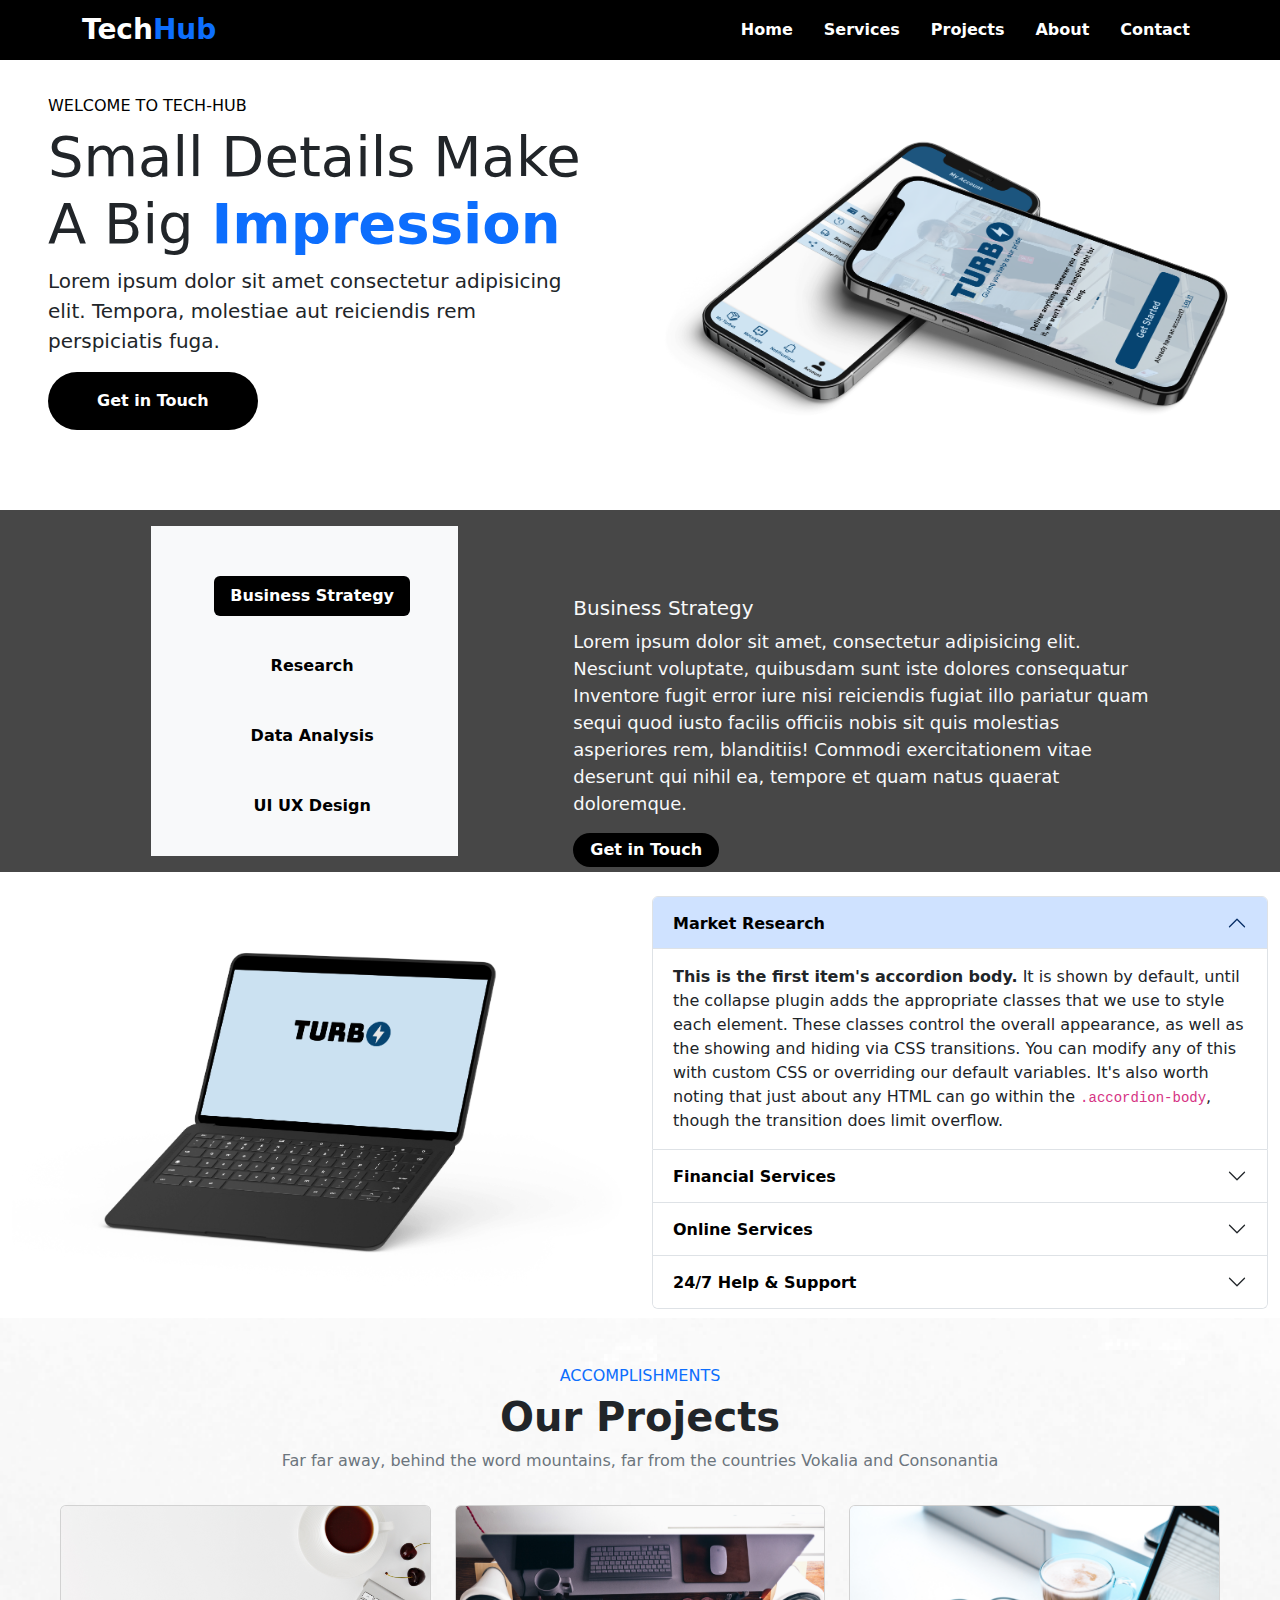
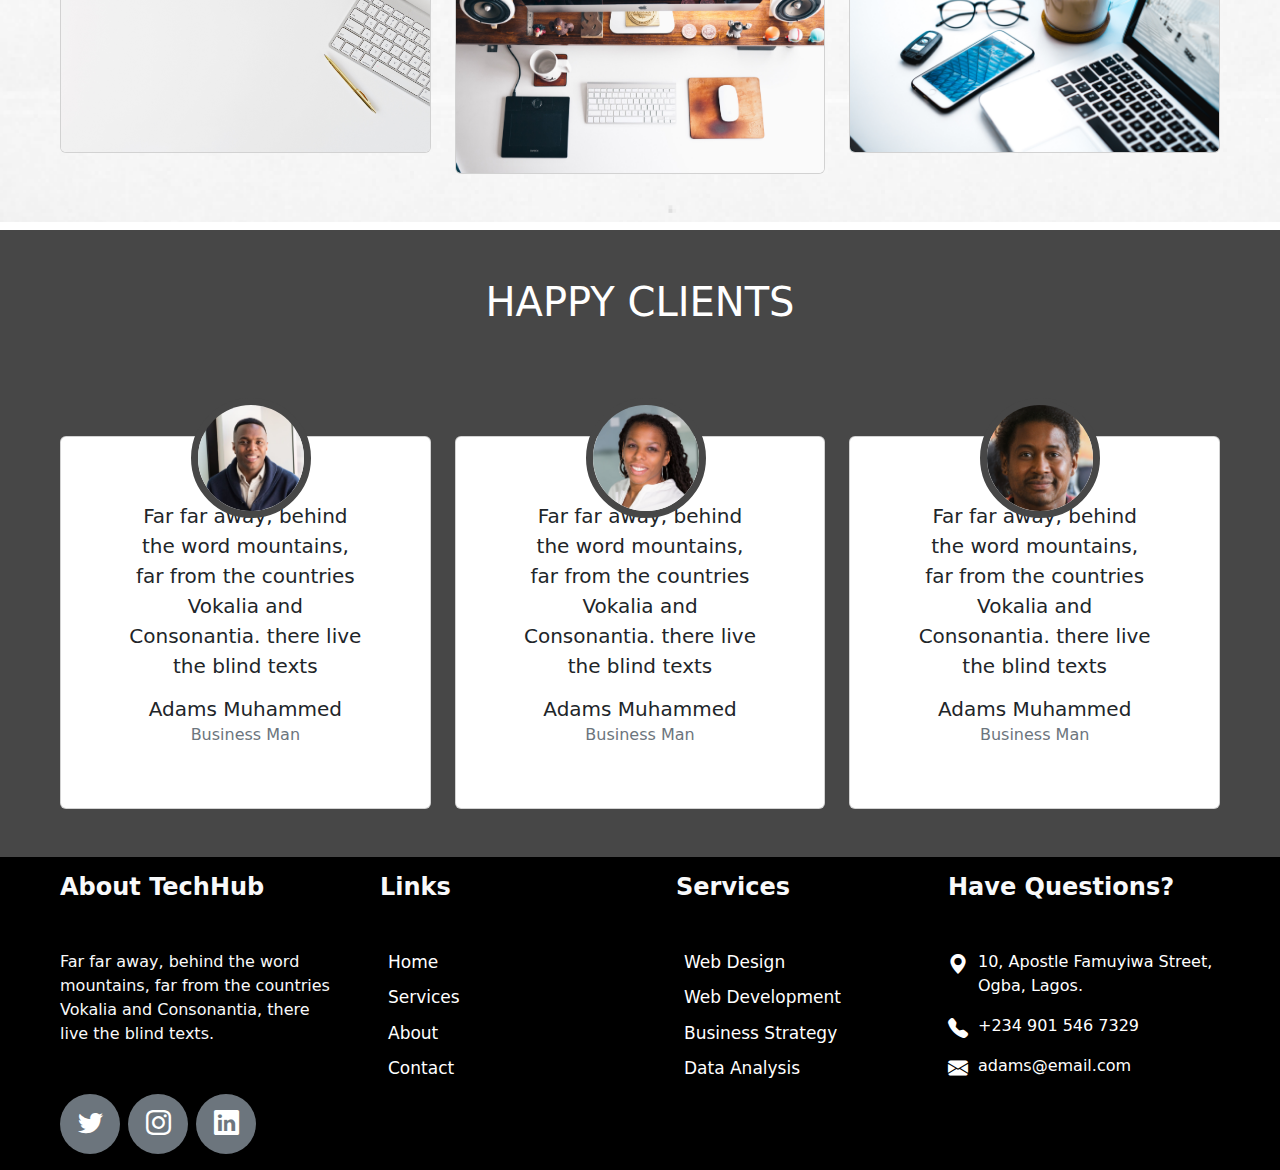
<file: index.html>
<!DOCTYPE html>
<html lang="en">
<head>
    <meta charset="UTF-8">
    <meta http-equiv="X-UA-Compatible" content="IE=edge">
    <meta name="viewport" content="width=device-width, initial-scale=1.0">
    <link href="https://cdn.jsdelivr.net/npm/bootstrap@5.1.1/dist/css/bootstrap.min.css" rel="stylesheet">
    <link rel="stylesheet" href="https://cdn.jsdelivr.net/npm/bootstrap-icons@1.5.0/font/bootstrap-icons.css">
    <link rel="stylesheet" href="css/style.css">
    <link rel="stylesheet" href="css/responsiveness.css">
    <title>Bootstrap Website</title>
</head>
<body>
    <nav class="navbar fixed-top navbar-expand-sm bg-black navbar-dark">
        <div class="container">
            <div class="navbar-brand">
                <span class="navbar-text h3 fw-bold text-white">
                    Tech<small class="h3 text-primary fw-bold">Hub</small>
                </span>
            </div>
            <button class="navbar-toggler"  type="button" data-bs-toggle="collapse" data-bs-target="#collapsibleNavbar">
                <span class="navbar-toggler-icon"></span>
            </button>
            <div class="collapse navbar-collapse justify-content-end align-center " id="collapsibleNavbar">
                <ul class="navbar-nav">
                    <li class="nav-item ">
                      <a class="nav-link " href="#home">Home</a>
                    </li>
                    <li class="nav-item">
                      <a class="nav-link" href="#services">Services</a>
                    </li>
                    <li class="nav-item">
                        <a class="nav-link" href="#projects">Projects</a>
                      </li>
                    <li class="nav-item">
                      <a class="nav-link text-black" href="#about">About</a>
                    </li>
                    <li class="nav-item">
                        <a class="nav-link" href="#contact">Contact</a>
                    </li>
                </ul>
            </div>
        </div>
    </nav>
    <div class="container-fluid pt-5">
        <div class="row justify-content-center" id="home">
            <div class="col-lg-6 col-md-12 justify-content-center px-5  py-5">
                <h3 class="h6 text-black">WELCOME TO TECH-HUB</h3>
                <h4 class="display-4">Small Details Make A Big <span class="fw-bold text-primary">Impression</span></h4>
                <p class="lead">Lorem ipsum dolor sit amet consectetur adipisicing elit. Tempora, molestiae aut reiciendis rem perspiciatis fuga.</p>
                <button class="btn rounded-pill bg-black text-white fw-bold py-3 px-5">Get in Touch</button>
            </div>
            <div class="col-lg-6 col-md-12 first">
                <img src="images/iPhone 12 Pro Max.png" alt="" class="img-fluid">
            </div>
        </div>
        <div class="row ps-5 ">
            <div class="col-lg-5">
                <div class="d-flex align-items-start justify-content-center" id="services">
                    <div class="nav flex-column nav-pills  px-5 mt-3 mb-3  bg-light  " id="v-pills-tab" role="tablist" aria-orientation="vertical">
                      <button class="nav-link active" id="v-pills-home-tab" data-bs-toggle="pill" data-bs-target="#v-pills-home" type="button" role="tab" aria-controls="v-pills-home" aria-selected="true">Business Strategy</button>
                      <button class="nav-link" id="v-pills-profile-tab" data-bs-toggle="pill" data-bs-target="#v-pills-profile" type="button" role="tab" aria-controls="v-pills-profile" aria-selected="false">Research</button>
                      <button class="nav-link" id="v-pills-messages-tab" data-bs-toggle="pill" data-bs-target="#v-pills-messages" type="button" role="tab" aria-controls="v-pills-messages" aria-selected="false">Data Analysis</button>
                      <button class="nav-link" id="v-pills-settings-tab" data-bs-toggle="pill" data-bs-target="#v-pills-settings" type="button" role="tab" aria-controls="v-pills-settings" aria-selected="false">UI UX Design</button>
                    </div>
                </div>
            </div>                  
            <div class="col-lg-7 col-md-12">
                <div class="tab-content pe-5 pt-3 justify-content-center" id="v-pills-tabContent">
                    <div class="tab-pane fade show active" id="v-pills-home" role="tabpanel" aria-labelledby="v-pills-home-tab">
                      <p class="h5 text-light">Business Strategy</p>
                      <p class="lead lead1 text-light">Lorem ipsum dolor sit amet, consectetur adipisicing elit. Nesciunt voluptate, quibusdam sunt iste dolores consequatur

                        Inventore fugit error iure nisi reiciendis fugiat illo pariatur quam sequi quod iusto facilis officiis nobis sit quis molestias asperiores rem, blanditiis! Commodi exercitationem vitae deserunt qui nihil ea, tempore et quam natus quaerat doloremque.</p>
                        <button class="btn rounded-pill bg-black text-white fw-bold py-1 px-3">Get in Touch</button>
                    </div>
                    <div class="tab-pane fade" id="v-pills-profile" role="tabpanel" aria-labelledby="v-pills-profile-tab">
                      <p class="h5 text-light">Research</p>
                      <p class="lead lead1 text-light">Lorem ipsum dolor sit amet, consectetur adipisicing elit. Nesciunt voluptate, quibusdam sunt iste dolores consequatur

                        Inventore fugit error iure nisi reiciendis fugiat illo pariatur quam sequi quod iusto facilis officiis nobis sit quis molestias asperiores rem, blanditiis! Commodi exercitationem vitae deserunt qui nihil ea, tempore et quam natus quaerat doloremque.</p>
                        <button class="btn rounded-pill bg-black text-white fw-bold py-1 px-3">Get in Touch</button>
                    </div>
                    <div class="tab-pane fade" id="v-pills-messages" role="tabpanel" aria-labelledby="v-pills-messages-tab">
                        <p class="h5 text-light">Data Analysis</p>
                      <p class="lead lead1 text-light">Lorem ipsum dolor sit amet, consectetur adipisicing elit. Nesciunt voluptate, quibusdam sunt iste dolores consequatur

                        Inventore fugit error iure nisi reiciendis fugiat illo pariatur quam sequi quod iusto facilis officiis nobis sit quis molestias asperiores rem, blanditiis! Commodi exercitationem vitae deserunt qui nihil ea, tempore et quam natus quaerat doloremque.</p>
                        <button class="btn rounded-pill bg-black text-white fw-bold py-1 px-3">Get in Touch</button>
                    </div>
                    <div class="tab-pane fade" id="v-pills-settings" role="tabpanel" aria-labelledby="v-pills-settings-tab">
                        <p class="h5 text-light">UI/UX Design</p>
                      <p class="lead lead1 text-light">Lorem ipsum dolor sit amet, consectetur adipisicing elit. Nesciunt voluptate, quibusdam sunt iste dolores consequatur

                        Inventore fugit error iure nisi reiciendis fugiat illo pariatur quam sequi quod iusto facilis officiis nobis sit quis molestias asperiores rem, blanditiis! Commodi exercitationem vitae deserunt qui nihil ea, tempore et quam natus quaerat doloremque.</p>
                        <button class="btn rounded-pill bg-black text-white fw-bold py-1 px-3">Get in Touch</button>
                    </div>
                </div>
            </div>
        </div>
        <div class="row back">
            <div class="col-lg-6">
                <img src="images/5vb-fnHI_gg.png" alt="" class="img-fluid">
            </div>
            <div class="col-lg-6  accord">
                <div class="accordion" id="accordionExample">
                    <div class="accordion-item">
                      <h2 class="accordion-header" id="headingOne">
                        <button class="accordion-button" type="button" data-bs-toggle="collapse" data-bs-target="#collapseOne" aria-expanded="true" aria-controls="collapseOne">
                          Market Research
                        </button>
                      </h2>
                      <div id="collapseOne" class="accordion-collapse collapse show" aria-labelledby="headingOne" data-bs-parent="#accordionExample">
                        <div class="accordion-body">
                          <strong>This is the first item's accordion body.</strong> It is shown by default, until the collapse plugin adds the appropriate classes that we use to style each element. These classes control the overall appearance, as well as the showing and hiding via CSS transitions. You can modify any of this with custom CSS or overriding our default variables. It's also worth noting that just about any HTML can go within the <code>.accordion-body</code>, though the transition does limit overflow.
                        </div>
                      </div>
                    </div>
                    <div class="accordion-item">
                      <h2 class="accordion-header" id="headingTwo">
                        <button class="accordion-button collapsed" type="button" data-bs-toggle="collapse" data-bs-target="#collapseTwo" aria-expanded="false" aria-controls="collapseTwo">
                          Financial Services
                        </button>
                      </h2>
                      <div id="collapseTwo" class="accordion-collapse collapse" aria-labelledby="headingTwo" data-bs-parent="#accordionExample">
                        <div class="accordion-body">
                          <strong>This is the second item's accordion body.</strong> It is hidden by default, until the collapse plugin adds the appropriate classes that we use to style each element. These classes control the overall appearance, as well as the showing and hiding via CSS transitions. You can modify any of this with custom CSS or overriding our default variables. It's also worth noting that just about any HTML can go within the <code>.accordion-body</code>, though the transition does limit overflow.
                        </div>
                      </div>
                    </div>
                    <div class="accordion-item">
                      <h2 class="accordion-header" id="headingThree">
                        <button class="accordion-button collapsed" type="button" data-bs-toggle="collapse" data-bs-target="#collapseThree" aria-expanded="false" aria-controls="collapseThree">
                          Online Services
                        </button>
                      </h2>
                      <div id="collapseThree" class="accordion-collapse collapse" aria-labelledby="headingThree" data-bs-parent="#accordionExample">
                        <div class="accordion-body">
                          <strong>This is the third item's accordion body.</strong> It is hidden by default, until the collapse plugin adds the appropriate classes that we use to style each element. These classes control the overall appearance, as well as the showing and hiding via CSS transitions. You can modify any of this with custom CSS or overriding our default variables. It's also worth noting that just about any HTML can go within the <code>.accordion-body</code>, though the transition does limit overflow.
                        </div>
                      </div>
                    </div>
                    <div class="accordion-item">
                        <h2 class="accordion-header" id="headingFour">
                          <button class="accordion-button collapsed" type="button" data-bs-toggle="collapse" data-bs-target="#collapseFour" aria-expanded="false" aria-controls="collapseThree">
                            24/7 Help & Support
                          </button>
                        </h2>
                        <div id="collapseFour" class="accordion-collapse collapse" aria-labelledby="headingFour" data-bs-parent="#accordionExample">
                          <div class="accordion-body">
                            <strong>This is the third item's accordion body.</strong> It is hidden by default, until the collapse plugin adds the appropriate classes that we use to style each element. These classes control the overall appearance, as well as the showing and hiding via CSS transitions. You can modify any of this with custom CSS or overriding our default variables. It's also worth noting that just about any HTML can go within the <code>.accordion-body</code>, though the transition does limit overflow.
                          </div>
                        </div>
                      </div>
                </div>
            </div>
        </div>
        <div>
            <div class="row pt-5 pb-5 px-5 back1" id="projects">
                <h6 class=" text-primary text-center" >ACCOMPLISHMENTS</h6>
                <span class=" h6 display-6 fw-bold text-center">Our Projects</span>
                <p class="text-center text-secondary">Far far away, behind the word mountains, far from the countries Vokalia and Consonantia</p>
                <div class="col-lg-4 mt-3">
                    <div class="card project">
                        <img src="images/leone-venter-VieM9BdZKFo-unsplash.jpg" alt="" class="img-fluid">
                        <p class="card-text view bg-primary">View on GitHub</p>
                    </div>
                </div>
                <div class="col-lg-4 mt-3">
                    <div class="card project">
                        <img src="images/jeff-sheldon-9dI3g8owHiI-unsplash.jpg" alt="" class="img-fluid">
                        <p class="card-text view bg-primary">View on GitHub</p>
                    </div>
                </div>
                <div class="col-lg-4 mt-3">
                    <div class="card project">
                        <img src="images/alexandru-acea-Ra8x8H7GToE-unsplash.jpg" alt="" class="img-fluid">
                        <p class="card-text view bg-primary">View on GitHub</p>
                    </div>
                </div>
            </div>
        </div>
        <div class="row mt-2 py-5 px-5 bu d-none-lg">
            <h1 class="text-center text-white mb-51">HAPPY CLIENTS</h1>
            <div id="demo" class="carousel slide" data-bs-ride="carousel">

                <!-- Indicators/dots -->
                <div class="carousel-indicators">
                  <button type="button" data-bs-target="#demo" data-bs-slide-to="0" class="active"></button>
                  <button type="button" data-bs-target="#demo" data-bs-slide-to="1"></button>
                  <button type="button" data-bs-target="#demo" data-bs-slide-to="2"></button>
                </div>
                
                <!-- The slideshow/carousel -->
                <div class="carousel-inner">
                  <div class="carousel-item active">
                    <div class="col-lg-4">
                        <div class="card py-5">
                            <div class="card-img-top">
                                <img src="images/avatar.png" class="img-fluid" alt="">
                            </div>
                            <div class="card-body">
                                <p class=" lead text-center px-5 card-text">
                                    Far far away, behind the word mountains, far from the countries Vokalia and Consonantia. there live the blind texts
                                </p>
                                <h5 class="card-title text-center">Adams Muhammed</h5>
                                <h6 class="card-subtitle text-center text-secondary">
                                    Business Man
                                </h6>
                            </div>
                        </div>
                    </div>
                  </div>
                  <div class="carousel-item">
                    <div class="col-lg-4">
                        <div class="card py-5">
                            <div class="card-img-top">
                                <img src="images/avatar1.png" class="img-fluid" alt="">
                            </div>
                            <div class="card-body">
                                <p class=" lead text-center px-5 card-text">
                                    Far far away, behind the word mountains, far from the countries Vokalia and Consonantia. there live the blind texts
                                </p>
                                <h5 class="card-title text-center">Adams Muhammed</h5>
                                <h6 class="card-subtitle text-center text-secondary">
                                    Business Man
                                </h6>
                            </div>
                        </div>
                    </div>
                  </div>
                  <div class="carousel-item">
                    <div class="col-lg-4">
                        <div class="card py-5">
                            <div class="card-img-top">
                                <img src="images/avatar2.png" class="img-fluid" alt="">
                            </div>
                            <div class="card-body">
                                <p class=" lead text-center px-5 card-text">
                                    Far far away, behind the word mountains, far from the countries Vokalia and Consonantia. there live the blind texts
                                </p>
                                <h5 class="card-title text-center">Adams Muhammed</h5>
                                <h6 class="card-subtitle text-center text-secondary">
                                    Business Man
                                </h6>
                            </div>
                        </div>
                    </div>
                  </div>
                </div>
                
                <!-- Left and right controls/icons -->
                <button class="carousel-control-prev" type="button" data-bs-target="#demo" data-bs-slide="prev">
                  <span class="carousel-control-prev-icon"></span>
                </button>
                <button class="carousel-control-next" type="button" data-bs-target="#demo" data-bs-slide="next">
                  <span class="carousel-control-next-icon"></span>
                </button>
            </div>
        </div>
        <div class="row mt-2 py-5 px-5 bg-black2">
            <h1 class="text-center text-white mb-51">HAPPY CLIENTS</h1>
            <div class="col-lg-4">
                <div class="card py-5">
                    <div class="card-img-top">
                        <img src="images/avatar.png" class="img-fluid" alt="">
                    </div>
                    <div class="card-body">
                        <p class=" lead text-center px-5 card-text">
                            Far far away, behind the word mountains, far from the countries Vokalia and Consonantia. there live the blind texts
                        </p>
                        <h5 class="card-title text-center">Adams Muhammed</h5>
                        <h6 class="card-subtitle text-center text-secondary">
                            Business Man
                        </h6>
                    </div>
                </div>
            </div>
            <div class="col-lg-4">
                <div class="card py-5">
                    <div class="card-img-top">
                        <img src="images/avatar1.png" class="img-fluid" alt="">
                    </div>
                    <div class="card-body">
                        <p class=" lead text-center px-5 card-text">
                            Far far away, behind the word mountains, far from the countries Vokalia and Consonantia. there live the blind texts
                        </p>
                        <h5 class="card-title text-center">Adams Muhammed</h5>
                        <h6 class="card-subtitle text-center text-secondary">
                            Business Man
                        </h6>
                    </div>
                </div>
            </div>
            <div class="col-lg-4">
                <div class="card py-5">
                    <div class="card-img-top">
                        <img src="images/avatar2.png" class="img-fluid" alt="">
                    </div>
                    <div class="card-body">
                        <p class=" lead text-center px-5 card-text">
                            Far far away, behind the word mountains, far from the countries Vokalia and Consonantia. there live the blind texts
                        </p>
                        <h5 class="card-title text-center">Adams Muhammed</h5>
                        <h6 class="card-subtitle text-center text-secondary">
                            Business Man
                        </h6>
                    </div>
                </div>
            </div>
        </div>
        <div class="row footer bg-black px-5 py-3" id="about">
            <div class="col-lg-3">
                <h4 class="mb-5 about text-light fw-bold">About TechHub</h4>
                <p class="mb-5 text-light far">Far far away, behind the word mountains, far from the countries Vokalia and Consonantia, there live the blind texts.</p>
                <div class="d-flex flex-row">
                    <span class="bg-secondary social">
                        <i class="bi bi-twitter"></i>
                    </span>
                    <span class="bg-secondary social">
                        <i class="bi bi-instagram"></i>
                    </span>
                    <span class="bg-secondary social">
                        <i class="bi bi-linkedin"></i>
                    </span>
                </div>
            </div>
            <div class="col-lg-3 links">
                <h4 class="mb-5 text-light ms-4 fw-bold links">Links</h4>
                <ul>
                    <li ><a href="" ">Home</a></li>
                    <li ><a href="" >Services</a></li>
                    <li ><a href="" >About</a></li>
                    <li ><a href="" >Contact</a></li>
                </ul>
            </div>
            <div class="col-lg-3 links">
                <h4 class="mb-5 text-light ms-4 fw-bold links">Services</h4>
                <ul>
                    <li ><a href="" ">Web Design</a></li>
                    <li ><a href="" >Web Development</a></li>
                    <li ><a href="" >Business Strategy</a></li>
                    <li ><a href="" >Data Analysis</a></li>
                </ul>
            </div>
            <div class="col-lg-3 links">
                <h4 class="mb-5 text-light links  fw-bold">Have Questions?</h4>
                <div class="d-flex flex-row fr">
                    <i class="bi bi-geo-alt-fill"></i>
                    <address class="text-white">
                        10, Apostle Famuyiwa Street,
                        Ogba, Lagos.
                    </address>
                </div>
                <div class="d-flex flex-row fr">
                    <i class="bi bi-telephone-fill"></i>
                    <p class="text-white">
                        +234 901 546 7329
                    </p>
                    
                </div>
                <div class="d-flex flex-row fr">
                    <i class="bi bi-envelope-fill"></i>
                    <p class="text-white">
                        adams@email.com
                    </p>
                    
                </div>
            </div>
        </div>
    </div>
    
    
    























<script src="https://cdn.jsdelivr.net/npm/bootstrap@5.1.1/dist/js/bootstrap.bundle.min.js"></script>
</body>
</html>
</file>
<file: css/style.css>
.nav-link{
    color: white !important;
    font-weight: bold;
    margin-left: 15px;
}
.rounded-pill{
    transition: all 0.3s;
}
.rounded-pill:hover{
    background-color: blue !important; 
}
.flex-column button{
    margin-bottom: 30px !important;
    transition: all 0.3s;
    color: black !important;
    
}
.flex-column button:hover{
    margin-bottom: 30px !important;
    color: black !important;
}
.flex-column button:focus{
    color: white !important;
    background-color: black !important;
}
.flex-column .active{
    margin-bottom: 30px !important;
    transition: all 0.3s;
    color: white !important;
    background-color: black !important;
    
}
.flex-column .active:hover{
    margin-bottom: 30px !important;
    color: black !important;
}
.nav .active:focus{
    color: white !important;
    background-color: black !important;
}
.flex-column{
    padding-top: 50px;
    height: 100% !important;
}
.ps-5{
    background-color: rgb(71, 71, 71) !important;
} 
i{
    font-size: 50px;
    
}
.tab-pane{
    padding-right: 70px !important;
    padding-top: 70px !important;
    height: 100%;
}
.lead1{
    font-size: 18px;
}
.accord{
    display: flex;
    justify-content: center;
    align-items: center;
    /* background-image: url(../images/app-dev-for-business\ 1.png); */
}
.back{
    
    margin-top: 15px;
}
.accordion-button{
    font-weight: bold;
    color: black !important;
}
.accordion-button:focus{
    color: black !important;
}
.back1{
    background-image: url(../images/yalamber-subba-rkAyh3MlAMA-unsplash\ 1.png);
    background-repeat: no-repeat;
    background-size: cover;
    background-position: center;
}
.bg-black2{
    background-color: rgb(71, 71, 71) !important;
}
.view{
    position: absolute;
    bottom: 100px;
    padding: 10px;
    left: 130px;
    color: white;
    visibility: hidden;
    transition: all 1s !important;
    border-radius: 5px;
}
.project:hover .view{
    position: absolute;
    bottom: 100px;
    padding: 10px;
    left: 130px;
    color: white;
    visibility: visible;
    transition: all 1s;
}
.project{
    transition: all 1s;
    overflow: hidden;
}
.project img{
    transition: all 1s;
}
.project:hover img{
    transform: scale(1.3);
}
.card-img-top{
    position: absolute;
    width: 120px;
    height: 120px;
    bottom: 290px;
    left: 130px;
   
}
.card-img-top img{
    border-radius: 100px;
    border: 7px solid rgb(71, 71, 71) !important;
}
.mb-51{
    margin-bottom: 110px;
}
.social{
    width: 60px;
    height: 60px;
    display: flex;
    justify-content: center;
    align-items: center;
    border-radius: 30px;
    margin-right: 8px;
}
.social i{
    font-size: 25px;
    color: white;
}
.links li{
    list-style: none;
    margin-bottom: 10px;
}
.links li a{
    text-decoration: none;
    color: white;
    font-size: 17px;
}
.fr i{
    font-size: 20px;
    color: white;
    margin-right: 10px;
}
.bu{
    display: none;
}
</file>
<file: css/responsiveness.css>
@media only screen and (max-width:414px){
    .first{
        display: none;
    }
    .ps-5{
        background-color: rgb(71, 71, 71) !important;
        padding-left: 0px !important;
        padding-right: 0px !important;
    }
    .tab-content{
        padding: 0px !important;
        margin-left: 50px;
       position: relative;
       bottom: 50px;
    }
    .flex-column{
        margin-bottom: 0px !important;
    }
    .view{
        position: absolute;
        bottom: 80px;
        padding: 10px;
        left: 80px;
        color: white;
        visibility: hidden;
        transition: all 1s !important;
        border-radius: 5px;
    }
    .project:hover .view{
        position: absolute;
        bottom: 80px;
        padding: 10px;
        left: 80px;
        color: white;
        visibility: visible;
        transition: all 1s;
    }
    .bg-black2{
        margin-bottom: 5px;
        display: none;
    }
    .card-img-top{
        position: absolute;
        width: 120px;
        height: 120px;
        bottom: 280px;
        left: 130px;
        z-index: 6 !important;
    }
    .carousel-inner{
        padding-top: 60px;
    }
    .mb-51{
        margin-bottom: 30px;
    }
    .bu{
        display: block;
        background-color: rgb(71, 71, 71) !important;
        padding-left: 0px !important;
        padding-right: 0px !important;
    }
    
    .footer{
        padding-right: 0px !important;
        padding-left: 0px !important;
    }
    .about{
        margin-bottom: 10px !important;
    }
    .far{
        margin-bottom: 10px !important;
    }
    .social{
        width: 50px;
        height: 50px;
        display: flex;
        justify-content: center;
        align-items: center;
        border-radius: 30px;
        margin-right: 8px;
    }
    .links{
        margin-left: 0px !important;
        margin-bottom: 7px !important;
    }
    .links li{
        display: inline;
        margin-bottom: 0px !important;
        margin-right: 7px;
        position: relative;
        right: 30px;
    }
    .footer .col-lg-3{
        margin-bottom: 20px;
    }
}
@media only screen and (max-width:375px){
    .view{
        position: absolute;
        bottom: 60px;
        padding: 10px;
        left: 60px;
        color: white;
        visibility: hidden;
        transition: all 1s !important;
        border-radius: 5px;
    }
    .project:hover .view{
        position: absolute;
        bottom: 60px;
        padding: 10px;
        left: 60px;
        color: white;
        visibility: visible;
        transition: all 1s;
    }
    .card-img-top{
        position: absolute;
        width: 120px;
        height: 120px;
        bottom: 280px;
        left: 115px;
        z-index: 6 !important;
    }
    .carousel-inner{
        padding-top: 60px;
    }
   .bu{
       padding-left: 0px !important;
       padding-right: 0px !important;
   }
   .footer{
       padding-right: 0px !important;
       padding-left: 0px !important;
   }
}
</file>
